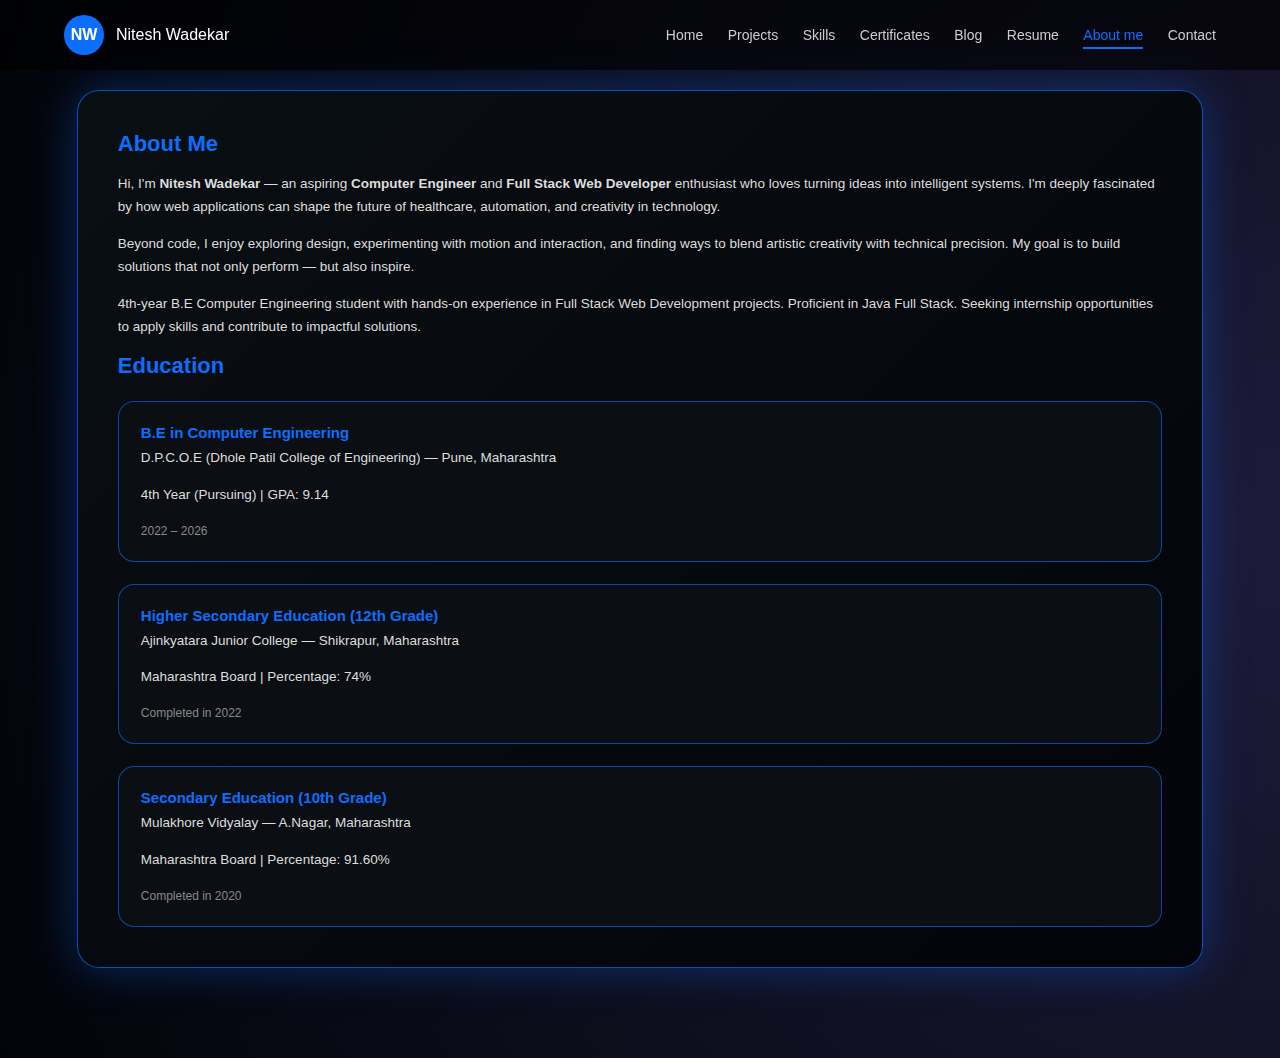
<file: about.html>
<!DOCTYPE html>
<html lang="en">
<head>
    <meta charset="UTF-8">
    <title>About Me</title>
    <meta name="viewport" content="width=device-width, initial-scale=1.0">

    <!-- COMMON CSS -->
    <link rel="stylesheet" href="css/common.css">

    <!-- PAGE CSS -->
    <link rel="stylesheet" href="css/about.css">
</head>
<body>

<canvas id="bg"></canvas>

<!-- NAVBAR (SAME STRUCTURE) -->
<header class="navbar">
    <div class="logo">
        <div class="logo-circle">NW</div>
        <span>Nitesh Wadekar</span>
    </div>
    <nav>
        <a href="index.html">Home</a>
        <a href="projects.html">Projects</a>
        <a href="skills.html">Skills</a>
        <a href="certification.html">Certificates</a>
        <a href="blog.html">Blog</a>
        <a href="resume.html">Resume</a>
        <a class="active" href="about.html">About me</a>
        <a href="contact.html">Contact</a>
    </nav>
</header>

<!-- ABOUT SECTION -->
<section class="about-section">
    <div class="about-box">

        <!-- ABOUT ME -->
        <h2 class="section-title">About Me</h2>

        <p>
            Hi, I'm <strong>Nitesh Wadekar</strong> — an aspiring
            <strong>Computer Engineer</strong> and
            <strong>Full Stack Web Developer</strong> enthusiast who loves
            turning ideas into intelligent systems. I'm deeply fascinated by
            how web applications can shape the future of healthcare,
            automation, and creativity in technology.
        </p>

        <p>
            Beyond code, I enjoy exploring design, experimenting with motion
            and interaction, and finding ways to blend artistic creativity
            with technical precision. My goal is to build solutions that not
            only perform — but also inspire.
        </p>

        <p>
            4th-year B.E Computer Engineering student with hands-on experience
            in Full Stack Web Development projects. Proficient in Java Full Stack.
            Seeking internship opportunities to apply skills and contribute
            to impactful solutions.
        </p>

        <!-- EDUCATION -->
        <h2 class="section-title">Education</h2>

        <!-- CARD 1 -->
        <div class="edu-card">
            <h3>B.E in Computer Engineering</h3>
            <p class="edu-sub">
                D.P.C.O.E (Dhole Patil College of Engineering) — Pune, Maharashtra
            </p>
            <p class="edu-meta">
                4th Year (Pursuing) | GPA: 9.14
            </p>
            <span class="edu-year">2022 – 2026</span>
        </div>

        <!-- CARD 2 -->
        <div class="edu-card">
            <h3>Higher Secondary Education (12th Grade)</h3>
            <p class="edu-sub">
                Ajinkyatara Junior College — Shikrapur, Maharashtra
            </p>
            <p class="edu-meta">
                Maharashtra Board | Percentage: 74%
            </p>
            <span class="edu-year">Completed in 2022</span>
        </div>

        <!-- CARD 3 -->
        <div class="edu-card">
            <h3>Secondary Education (10th Grade)</h3>
            <p class="edu-sub">
              Mulakhore Vidyalay  — A.Nagar, Maharashtra
            </p>
            <p class="edu-meta">
                Maharashtra Board | Percentage: 91.60%
            </p>
            <span class="edu-year">Completed in 2020</span>
        </div>

    </div>
</section>

</body>
</html>
</file>
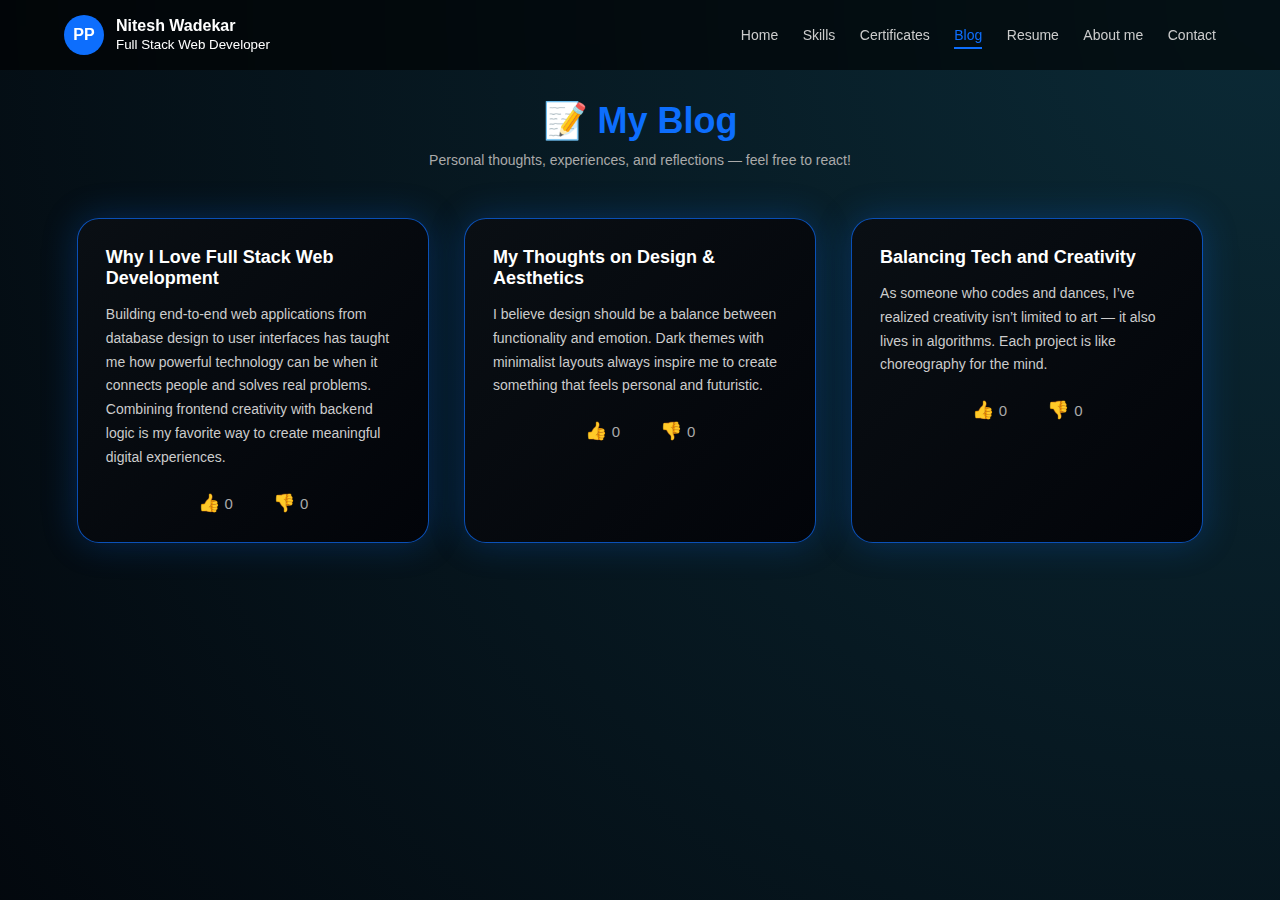
<file: blog.html>
<!DOCTYPE html>
<html lang="en">
<head>
    <meta charset="UTF-8">
    <title>Blog</title>
    <meta name="viewport" content="width=device-width, initial-scale=1.0">

    <!-- COMMON CSS -->
    <link rel="stylesheet" href="css/common.css">

    <!-- PAGE CSS -->
    <link rel="stylesheet" href="css/blog.css">
</head>
<body>

<canvas id="bg"></canvas>

<!-- NAVBAR (UNCHANGED STRUCTURE) -->
<header class="navbar">
    <div class="logo">
        <div class="logo-circle">PP</div>
        <div>
            <strong>Nitesh Wadekar </strong><br>
            <small>Full Stack Web Developer</small>
        </div>
    </div>

    <nav>
        <a href="index.html">Home</a>
        <!-- <a href="projects.html">Projects</a> -->
        <a href="skills.html">Skills</a>
        <a href="certification.html">Certificates</a>
        <a class="active" href="blog.html">Blog</a>
        <a href="resume.html">Resume</a>
        <a href="about.html">About me</a>
        <a href="contact.html">Contact</a>
    </nav>
</header>

<!-- BLOG SECTION -->
<section class="blog-section">

    <h1 class="blog-title">📝 My Blog</h1>
    <p class="blog-subtitle">
        Personal thoughts, experiences, and reflections — feel free to react!
    </p>

    <div class="blog-grid">

        <!-- BLOG CARD 1 -->
        <div class="blog-card">
            <h3>Why I Love Full Stack Web Development</h3>
            <p>
                Building end-to-end web applications from database design to
                user interfaces has taught me how powerful technology can be
                when it connects people and solves real problems. Combining
                frontend creativity with backend logic is my favorite way to
                create meaningful digital experiences.
            </p>

            <div class="blog-actions">
                <span>👍 <small>0</small></span>
                <span>👎 <small>0</small></span>
            </div>
        </div>

        <!-- BLOG CARD 2 -->
        <div class="blog-card">
            <h3>My Thoughts on Design & Aesthetics</h3>
            <p>
                I believe design should be a balance between functionality
                and emotion. Dark themes with minimalist layouts always
                inspire me to create something that feels personal and
                futuristic.
            </p>

            <div class="blog-actions">
                <span>👍 <small>0</small></span>
                <span>👎 <small>0</small></span>
            </div>
        </div>

        <!-- BLOG CARD 3 -->
        <div class="blog-card">
            <h3>Balancing Tech and Creativity</h3>
            <p>
                As someone who codes and dances, I’ve realized creativity
                isn’t limited to art — it also lives in algorithms. Each
                project is like choreography for the mind.
            </p>

            <div class="blog-actions">
                <span>👍 <small>0</small></span>
                <span>👎 <small>0</small></span>
            </div>
        </div>

    </div>

</section>

</body>
</html>
</file>
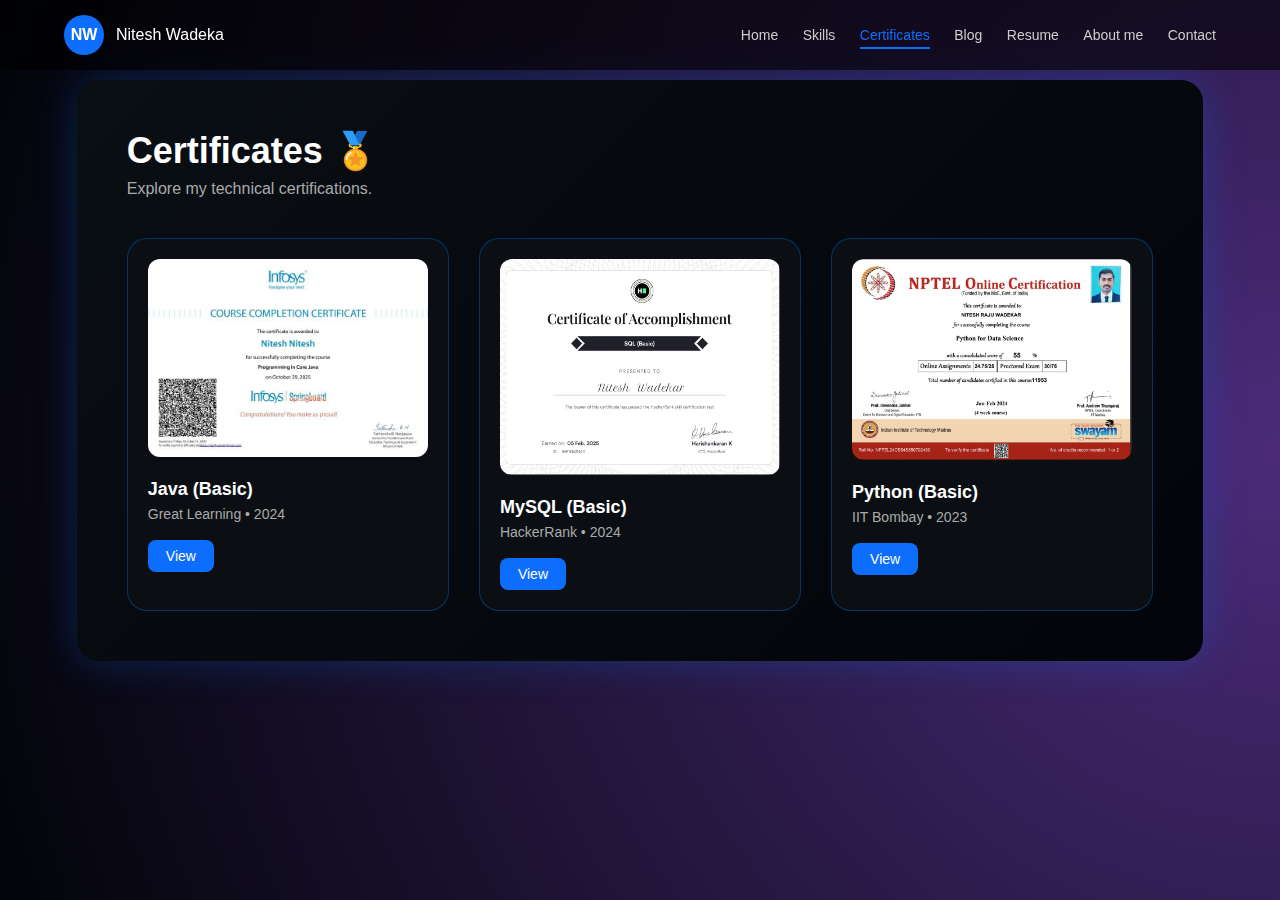
<file: certification.html>
<!DOCTYPE html>
<html lang="en">
<head>
<meta charset="UTF-8">
<title>Certificates</title>
<meta name="viewport" content="width=device-width, initial-scale=1.0">

<link rel="stylesheet" href="./css/common.css">
<link rel="stylesheet" href="./css/certification.css">
</head>

<body>
<canvas id="bg"></canvas>

<header class="navbar">
    <div class="logo">
        <div class="logo-circle">NW</div>
        <span>Nitesh Wadeka</span>
    </div>
    <nav>
        <a href="index.html">Home</a>
        <!-- <a href="projects.html">Projects</a> -->
        <a href="skills.html">Skills</a>
        <a class="active" href="certification.html">Certificates</a>
        <a href="blog.html">Blog</a>
        <a href="resume.html">Resume</a>
        <a href="about.html">About me</a>
        <a href="contact.html">Contact</a>
    </nav>
</header><section class="cert-wrapper">

    <div class="cert-container">

        <!-- HEADER -->
        <div class="cert-header">
            <h1>Certificates <span>🏅</span></h1>
            <p>Explore my technical certifications.</p>
        </div>

        <!-- CARDS -->
        <div class="cert-grid">

            <!-- JAVA -->
            <div class="cert-card">
                <img src="assets/infoysis.jpg" alt="Java Certificate">
                <h3>Java (Basic)</h3>
                <p>Great Learning • 2024</p>
                <a href="./assets/infoysis.jpg"
                   target="_blank" class="btn-view">View</a>
            </div>

            <!-- SQL -->
            <div class="cert-card">
                <img src="assets/sql.JPG" alt="SQL Certificate">
                <h3>MySQL (Basic)</h3>
                <p>HackerRank • 2024</p>
                <a href="assets/infoysis.jpg"
                   target="_blank" class="btn-view">View</a>
            </div>

            <!-- PYTHON -->
            <div class="cert-card">
                <img src="assets/Python.jpg" alt="Python Certificate">
                <h3>Python (Basic)</h3>
                <p>IIT Bombay • 2023</p>
                <a href="https://drive.google.com/file/d/1q2NXIyE5LQPIkkRE6TQm-kwaa-xFGV2H/view"
                   target="_blank" class="btn-view">View</a>
            </div>

        </div>

    </div>

</section>


<script src="./script.js"></script>
</body>
</html>
</file>
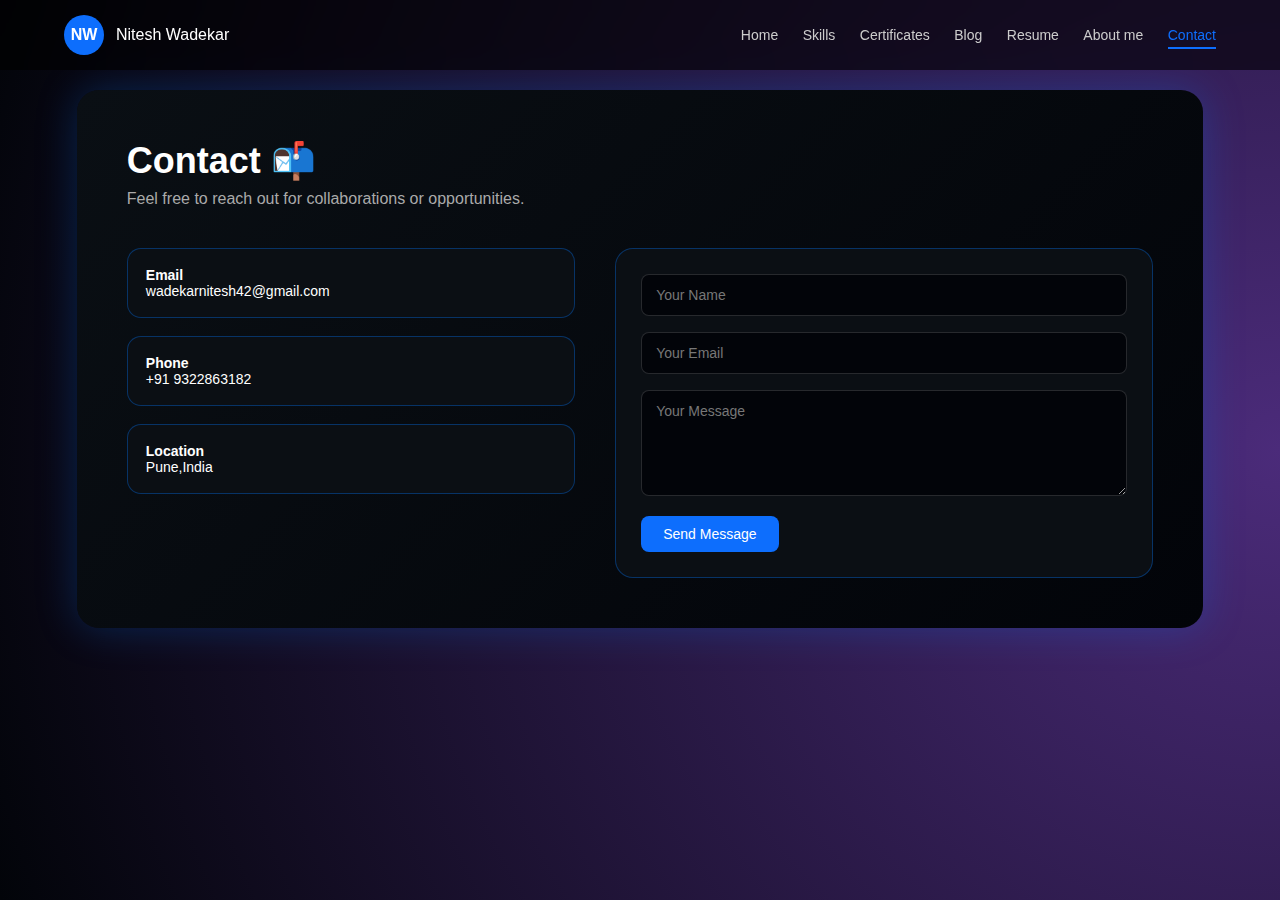
<file: contact.html>
<!DOCTYPE html>
<html lang="en">
<head>
    <meta charset="UTF-8">
    <title>Contact</title>
    <meta name="viewport" content="width=device-width, initial-scale=1.0">

    <!-- COMMON CSS -->
    <link rel="stylesheet" href="css/common.css">

    <!-- PAGE CSS -->
    <link rel="stylesheet" href="./css/contact.css">
</head>
<body>

<canvas id="bg"></canvas>

<!-- NAVBAR (UNCHANGED) -->
<header class="navbar">
    <div class="logo">
        <div class="logo-circle">NW</div>
        <span>Nitesh Wadekar</span>
    </div>
    <nav>
        <a href="index.html">Home</a>
        <!-- <a href="projects.html">Projects</a> -->
        <a href="skills.html">Skills</a>
        <a href="certification.html">Certificates</a>
        <a href="blog.html">Blog</a>
        <a href="resume.html">Resume</a>
        <a href="about.html">About me</a>
        <a class="active" href="contact.html">Contact</a>
    </nav>
</header>

<!-- CONTACT SECTION -->
<section class="contact-section">
    <div class="contact-box">

        <div class="contact-header">
            <h2>Contact <span>📬</span></h2>
            <p>Feel free to reach out for collaborations or opportunities.</p>
        </div>

        <div class="contact-grid">

            <!-- INFO -->
            <div class="contact-info">
                <p><strong>Email</strong><br>wadekarnitesh42@gmail.com</p>
                <p><strong>Phone</strong><br>+91 9322863182</p>
                <p><strong>Location</strong><br>Pune,India</p>
            </div>

            <!-- FORM -->
            <form class="contact-form">
                <input type="text" placeholder="Your Name" required>
                <input type="email" placeholder="Your Email" required>
                <textarea rows="5" placeholder="Your Message" required></textarea>
                <button type="submit">Send Message</button>
            </form>

        </div>

    </div>
</section>

</body>
</html>
</file>
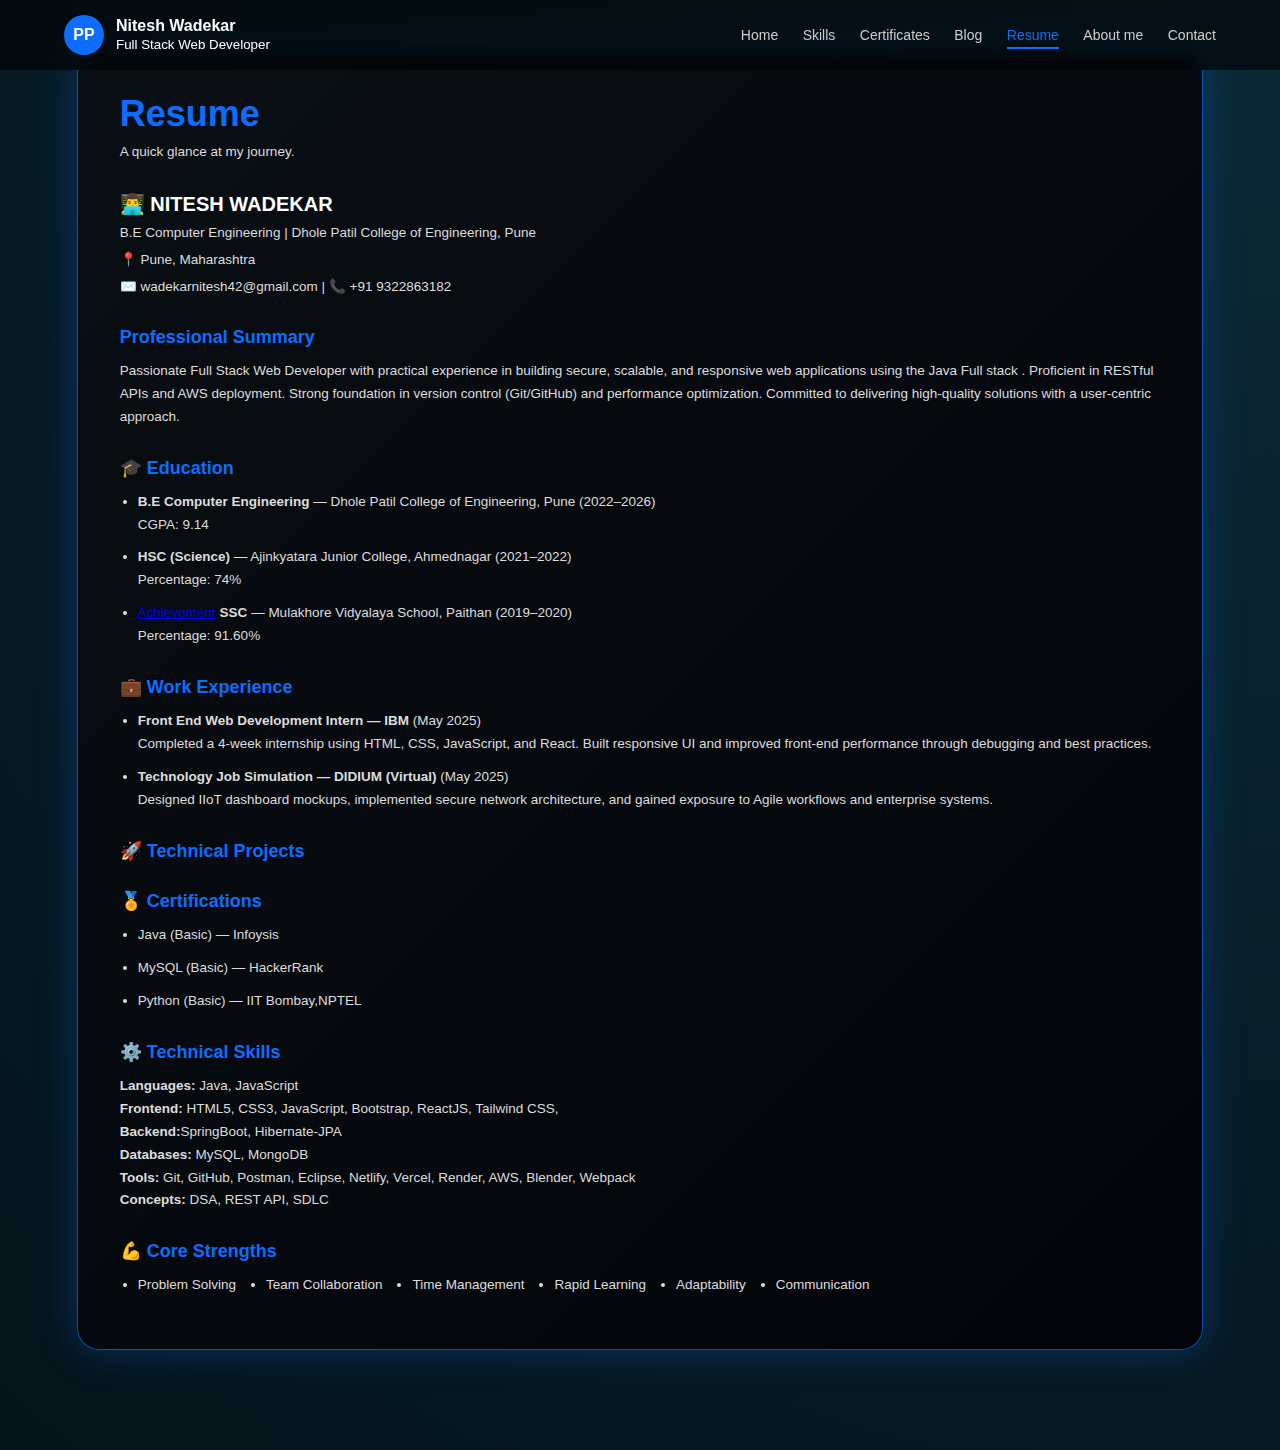
<file: resume.html>
<!DOCTYPE html>
<html lang="en">
<head>
    <meta charset="UTF-8">
    <title>Resume</title>
    <meta name="viewport" content="width=device-width, initial-scale=1.0">

    <!-- COMMON CSS -->
    <link rel="stylesheet" href="css/common.css">

    <!-- PAGE CSS -->
    <link rel="stylesheet" href="css/resume.css">
</head>
<body>

<canvas id="bg"></canvas>

<!-- NAVBAR (UNCHANGED STRUCTURE) -->
<header class="navbar">
    <div class="logo">
        <div class="logo-circle">PP</div>
        <div>
            <strong>Nitesh Wadekar</strong><br>
            <small>Full Stack Web Developer</small>
        </div>
    </div>

    <nav>
        <a href="index.html">Home</a>
        <!-- <a href="projects.html">Projects</a> -->
        <a href="skills.html">Skills</a>
        <a href="certification.html">Certificates</a>
        <a href="blog.html">Blog</a>
        <a class="active" href="resume.html">Resume</a>
        <a href="about.html">About me</a>
        <a href="contact.html">Contact</a>
    </nav>
</header>

<!-- RESUME SECTION -->
<section class="resume-section">
    <div class="resume-box">

        <!-- HEADER -->
        <h1 class="resume-title">Resume</h1>
        <p class="resume-subtitle">A quick glance at my journey.</p>

        <!-- BASIC INFO -->
        <div class="resume-header">
            <h2>👨‍💻 NITESH WADEKAR</h2>
            <p>B.E Computer Engineering | Dhole Patil College of Engineering, Pune</p>
            <p>📍 Pune, Maharashtra</p>
            <p>✉️ wadekarnitesh42@gmail.com | 📞 +91 9322863182</p>
        </div>

        <!-- SUMMARY -->
        <h3 class="section-title">Professional Summary</h3>
        <p>
            Passionate Full Stack Web Developer with practical experience in building secure,
            scalable, and responsive web applications using the Java Full stack . Proficient in RESTful APIs and AWS deployment. Strong foundation
            in version control (Git/GitHub) and performance optimization. Committed to delivering
            high-quality solutions with a user-centric approach.
        </p>

        <!-- EDUCATION -->
        <h3 class="section-title">🎓 Education</h3>
        <ul class="resume-list">
            <li>
                <strong>B.E Computer Engineering</strong> — Dhole Patil College of Engineering, Pune (2022–2026)<br>
                CGPA: 9.14
            </li>
            <li>
                <strong>HSC (Science)</strong> — Ajinkyatara Junior College, Ahmednagar (2021–2022)<br>
                Percentage: 74%
            </li>
            <li>
        <a href="achievement.html">Achievement</a>
                <strong>SSC</strong> — Mulakhore Vidyalaya School, Paithan (2019–2020)<br>
                Percentage: 91.60%
            </li>
        </ul>

        <!-- EXPERIENCE -->
        <h3 class="section-title">💼 Work Experience</h3>
        <ul class="resume-list">
            <li>
                <strong>Front End Web Development Intern — IBM</strong> (May 2025)<br>
                Completed a 4-week internship using HTML, CSS, JavaScript, and React.
                Built responsive UI and improved front-end performance through debugging
                and best practices.
            </li>
            <li>
                <strong>Technology Job Simulation — DIDIUM (Virtual)</strong> (May 2025)<br>
                Designed IIoT dashboard mockups, implemented secure network architecture,
                and gained exposure to Agile workflows and enterprise systems.
            </li>
        </ul>

        <!-- PROJECTS -->
        <h3 class="section-title">🚀 Technical Projects</h3>
        <ul class="resume-list">
            <!-- <li>
                <strong>Threecise – 3D Fitness & Dance Bot</strong> (Next.js, Three.js, Blender)<br>
                Built immersive 3D bot with 50+ interactive movements and low-latency UI.
            </li>
            <li>
                <strong>AgriVerse – Smart Agri Commerce Platform</strong> (Next.js, TypeScript, MongoDB, Stripe)<br>
                Full-stack platform with QR payments, dashboards, email notifications,
                and 15% improved checkout success rate.
            </li>
            <li>
                <strong>ZenCare – Mental Wellness Platform</strong> (HTML, CSS, JS, Bootstrap)<br>
                Secure platform with mobile-first design leading to 40% higher retention.
            </li> -->
        </ul>

        <!-- CERTIFICATIONS -->
        <h3 class="section-title">🏅 Certifications</h3>
        <ul class="resume-list">
            <li>Java (Basic) — Infoysis</li>
            <li>MySQL (Basic) — HackerRank</li>
            <li>Python (Basic) — IIT Bombay,NPTEL</li>
        </ul>

        <!-- SKILLS -->
        <h3 class="section-title">⚙️ Technical Skills</h3>
        <p>
            <strong>Languages:</strong> Java, JavaScript<br>
            <strong>Frontend:</strong> HTML5, CSS3, JavaScript, Bootstrap, ReactJS, Tailwind CSS,
           <br>
            <strong>Backend:</strong>SpringBoot, Hibernate-JPA<br>
            <strong>Databases:</strong> MySQL, MongoDB<br>
            <strong>Tools:</strong> Git, GitHub, Postman, Eclipse, Netlify, Vercel, Render, AWS,
            Blender, Webpack<br>
            <strong>Concepts:</strong> DSA, REST API, SDLC
        </p>

        <!-- STRENGTHS -->
        <h3 class="section-title">💪 Core Strengths</h3>
        <ul class="resume-list inline">
            <li>Problem Solving</li>
            <li>Team Collaboration</li>
            <li>Time Management</li>
            <li>Rapid Learning</li>
            <li>Adaptability</li>
            <li>Communication</li>
        </ul>

    </div>
</section>

</body>
</html>
</file>
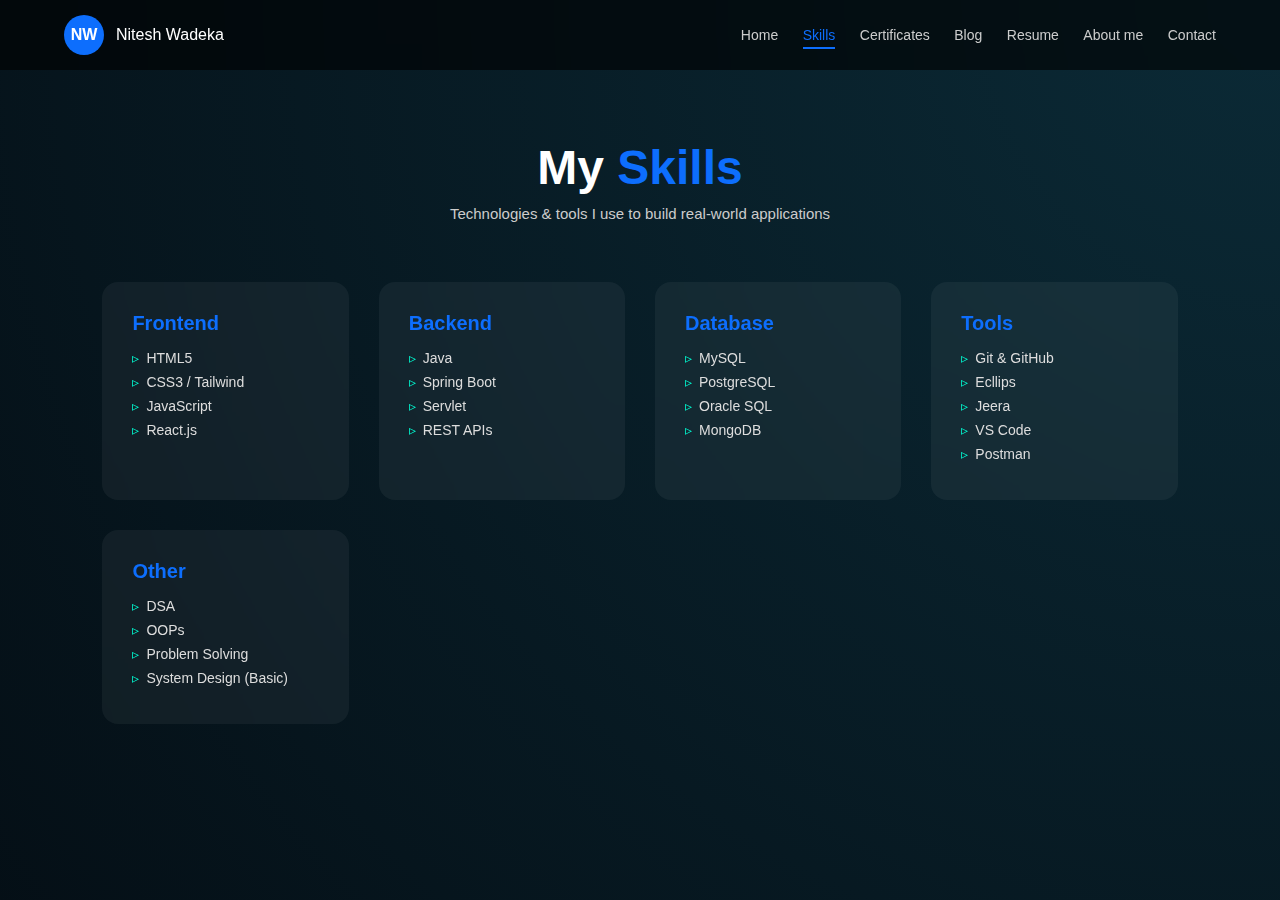
<file: skills.html>
<!DOCTYPE html>
<html lang="en">
<head>
    <meta charset="UTF-8">
    <title>Skills | Portfolio</title>
    <meta name="viewport" content="width=device-width, initial-scale=1.0">

    <!-- COMMON CSS -->
    <link rel="stylesheet" href="./css/common.css">

    <!-- SKILLS CSS -->
    <link rel="stylesheet" href="./css/skills.css">
</head>
<body>

<canvas id="bg"></canvas>

<!-- ================= NAVBAR ================= -->
<header class="navbar">
    <div class="logo">
        <div class="logo-circle">NW</div>
        <span>Nitesh Wadeka</span>
    </div>
    <nav>
        <a href="index.html">Home</a>
        <!-- <a href="projects.html">Projects</a> -->
        <a class="active" href="skills.html">Skills</a>
        <a href="certification.html">Certificates</a>
        <a href="blog.html">Blog</a>
        <a href="resume.html">Resume</a>
        <a href="about.html">About me</a>
        <a href="contact.html">Contact</a>
    </nav>
</header>

<!-- ================= SKILLS SECTION ================= -->
<section class="skills-section">

    <h1 class="skills-title">
        My <span>Skills</span>
    </h1>

    <p class="skills-subtitle">
        Technologies & tools I use to build real-world applications
    </p>

    <div class="skills-grid">

        <!-- SKILL CARD -->
        <div class="skill-card">
            <h3>Frontend</h3>
            <ul>
                <li>HTML5</li>
                <li>CSS3 / Tailwind</li>
                <li>JavaScript</li>
                <li>React.js</li>
            </ul>
        </div>

        <div class="skill-card">
            <h3>Backend</h3>
            <ul>
                <li>Java</li>
                <li>Spring Boot</li>
                <li>Servlet</li>
                <li>REST APIs</li>
            </ul>
        </div>

        <div class="skill-card">
            <h3>Database</h3>
            <ul>
                <li>MySQL</li>
                <li>PostgreSQL</li>
                <li>Oracle SQL</li>
                <li>MongoDB</li>
            </ul>
        </div>

        

        <div class="skill-card">
            <h3>Tools</h3>
            <ul>
                <li>Git & GitHub</li>
                <li>Ecllips</li>
                <li>Jeera</li>
                <li>VS Code</li>
                <li>Postman</li>
            </ul>
        </div>

        <div class="skill-card">
            <h3>Other</h3>
            <ul>
                <li>DSA</li>
                <li>OOPs</li>
                <li>Problem Solving</li>
                <li>System Design (Basic)</li>
            </ul>
        </div>

    </div>

</section>

<!-- COMMON JS -->
<script src="script.js"></script>

</body>
</html>
</file>
<file: css/about.css>
.about-section {
    min-height: 100vh;
    padding: 90px 6%;
    background: radial-gradient(circle at right, #1e1b3a, #020409);
}

/* MAIN CONTAINER */
.about-box {
    background: linear-gradient(135deg, #0a0f14, #020409);
    border-radius: 22px;
    padding: 40px;
    border: 1px solid rgba(13,110,253,0.7);
    box-shadow: 0 0 45px rgba(13,110,253,0.35);
}

/* TITLES */
.section-title {
    font-size: 22px;
    font-weight: 600;
    color: #0d6efd;
    margin-bottom: 16px;
}

/* PARAGRAPHS */
.about-box p {
    font-size: 13.5px;
    line-height: 1.7;
    color: #ddd;
    margin-bottom: 14px;
}

/* EDUCATION CARD */
.edu-card {
    margin-top: 22px;
    padding: 22px;
    border-radius: 16px;
    background: #0b0f14;
    border: 1px solid rgba(13,110,253,0.6);
}

/* EDUCATION TEXT */
.edu-card h3 {
    font-size: 15px;
    color: #0d6efd;
    margin-bottom: 6px;
}

.edu-sub {
    font-size: 13px;
    color: #eee;
    margin-bottom: 6px;
}

.edu-meta {
    font-size: 12px;
    color: #aaa;
    margin-bottom: 6px;
}

.edu-year {
    font-size: 12px;
    color: #888;
}

/* RESPONSIVE */
@media (max-width: 768px) {
    .about-box {
        padding: 28px;
    }
}
</file>
<file: css/blog.css>
.blog-section {
  min-height: auto;
  padding: 100px 6% 50px;
  text-align: center;
}

/* TITLE */
.blog-title {
  font-size: 36px;
  color: #0d6efd;
  margin-bottom: 10px;
}

.blog-subtitle {
  font-size: 14px;
  color: #aaa;
  margin-bottom: 50px;
}

/* GRID */
.blog-grid {
  display: grid;
  grid-template-columns: repeat(auto-fit, minmax(300px, 1fr));
  gap: 35px;
}

/* CARD */
.blog-card {
  background: linear-gradient(135deg, #0a0f14, #020409);
  border-radius: 22px;
  padding: 28px;
  text-align: left;
  border: 1px solid rgba(13, 110, 253, 0.7);
  box-shadow: 0 0 35px rgba(13, 110, 253, 0.25);
}

/* CARD TITLE */
.blog-card h3 {
  font-size: 18px;
  margin-bottom: 14px;
  color: #fff;
}

/* CARD TEXT */
.blog-card p {
  font-size: 14px;
  line-height: 1.7;
  color: #ccc;
}

/* ACTIONS */
.blog-actions {
  margin-top: 22px;
  display: flex;
  justify-content: center;
  gap: 40px;
  font-size: 18px;
  color: #aaa;
}

.blog-actions span {
  cursor: pointer;
  transition:
    transform 0.2s ease,
    color 0.2s ease;
}

.blog-actions span:hover {
  transform: scale(1.2);
  color: #0d6efd;
}

/* RESPONSIVE */
@media (max-width: 768px) {
  .blog-title {
    font-size: 30px;
  }
  .blog-grid {
    grid-template-columns: 1fr;
  }
}
</file>
<file: css/certification.css>
.certification {
  min-height: 100vh;
  padding: 150px 8%;
  text-align: center;
}

/* TYPING TITLE */
.typing-text {
  font-size: 48px;
  font-weight: 700;
  white-space: nowrap;
  overflow: hidden;
  border-right: 3px solid #0d6efd;
  width: 0;
  animation:
    typing 2.2s steps(16) forwards,
    blink 0.7s infinite;
}

.typing-text strong {
  color: #0d6efd;
}

@keyframes typing {
  to {
    width: 100%;
  }
}

@keyframes blink {
  50% {
    border-color: transparent;
  }
}

/* SUBTITLE */
.sub-text {
  margin-top: 18px;
  color: #aaa;
  opacity: 0;
  transform: translateY(20px);
  animation: fadeUp 1s ease forwards;
  animation-delay: 2.4s;
}

/* GRID */
.certificate-grid {
  margin-top: 70px;
  display: grid;
  grid-template-columns: repeat(auto-fit, minmax(260px, 1fr));
  gap: 35px;
  perspective: 1200px;
}

/* CARD */
.certificate-card {
  background: rgba(255, 255, 255, 0.06);
  backdrop-filter: blur(14px);
  border-radius: 18px;
  padding: 18px;
  opacity: 0;
  transform: translateY(60px) scale(0.9);
  transition:
    transform 0.5s ease,
    box-shadow 0.5s ease;
}

/* IMAGE */
.certificate-card img {
  width: 100%;
  border-radius: 12px;
  margin-bottom: 15px;
}

/* TEXT */
.certificate-card h3 {
  font-size: 17px;
  margin-bottom: 6px;
}

.certificate-card span {
  font-size: 13px;
  color: #0d6efd;
}

/* HOVER (PREMIUM VIDEO FEEL) */
.certificate-card:hover {
  transform: translateY(-18px) rotateX(6deg) rotateY(-6deg);
  box-shadow: 0 35px 80px rgba(13, 110, 253, 0.45);
}

/* REVEAL */
.certificate-card.show {
  opacity: 1;
  transform: translateY(0) scale(1);
}

/* ANIM */
@keyframes fadeUp {
  to {
    opacity: 1;
    transform: translateY(0);
  }
}

/* MOBILE */
@media (max-width: 768px) {
  .typing-text {
    font-size: 34px;
  }
}
/* ICON */
.cert-icon {
  font-size: 40px;
  margin-bottom: 12px;
}

/* MAKE CARD CLICKABLE */
.certificate-card {
  text-decoration: none;
  color: inherit;
}
.cert-wrapper {
  min-height: 100vh;
  padding: 80px 6%;
  background: radial-gradient(circle at right, #4b2b7a, #020409);
}

/* MAIN BOX */
.cert-container {
  background: linear-gradient(135deg, #0a0f14, #020409);
  border-radius: 22px;
  padding: 50px;
  box-shadow: 0 0 40px rgba(0, 120, 255, 0.25);
}

/* HEADER */
.cert-header h1 {
  font-size: 36px;
  margin-bottom: 8px;
}

.cert-header p {
  color: #aaa;
  margin-bottom: 40px;
}

/* GRID */
.cert-grid {
  display: grid;
  grid-template-columns: repeat(auto-fit, minmax(280px, 1fr));
  gap: 30px;
}

/* CARD */
.cert-card {
  background: #0b0f14;
  border-radius: 20px;
  padding: 20px;
  border: 1px solid rgba(0, 120, 255, 0.35);
  transition:
    transform 0.35s ease,
    box-shadow 0.35s ease;
}

/* IMAGE */
.cert-card img {
  width: 100%;
  border-radius: 12px;
  margin-bottom: 18px;
}

/* TEXT */
.cert-card h3 {
  font-size: 18px;
  margin-bottom: 6px;
}

.cert-card p {
  font-size: 14px;
  color: #aaa;
  margin-bottom: 18px;
}

/* BUTTON */
.btn-view {
  display: inline-block;
  padding: 8px 18px;
  background: #0d6efd;
  color: #fff;
  border-radius: 8px;
  font-size: 14px;
  text-decoration: none;
  transition:
    background 0.3s ease,
    transform 0.3s ease;
}

.btn-view:hover {
  background: #0056d2;
  transform: translateY(-2px);
}

/* HOVER CARD */
.cert-card:hover {
  transform: translateY(-10px);
  box-shadow: 0 25px 60px rgba(0, 120, 255, 0.35);
}

/* RESPONSIVE */
@media (max-width: 768px) {
  .cert-container {
    padding: 30px;
  }
  .cert-grid {
    grid-template-columns: 1fr;
  }
}
</file>
<file: css/contact.css>
/* SECTION WRAPPER */
.contact-section {
    min-height: 100vh;
    padding: 90px 6%;
    background: radial-gradient(circle at right, #4b2b7a, #020409);
}

/* MAIN BOX (SAME AS CERTIFICATES) */
.contact-box {
    background: linear-gradient(135deg, #0a0f14, #020409);
    border-radius: 22px;
    padding: 50px;
    box-shadow: 0 0 40px rgba(0,120,255,0.25);
}

/* HEADER */
.contact-header h2 {
    font-size: 36px;
    margin-bottom: 8px;
}

.contact-header p {
    color: #aaa;
    margin-bottom: 40px;
}

/* GRID */
.contact-grid {
    display: grid;
    grid-template-columns: 1fr 1.2fr;
    gap: 40px;
}

/* INFO BOX */
.contact-info p {
    background: #0b0f14;
    padding: 18px;
    border-radius: 14px;
    border: 1px solid rgba(0,120,255,0.35);
    margin-bottom: 18px;
    font-size: 14px;
}

/* FORM */
.contact-form {
    background: #0b0f14;
    padding: 25px;
    border-radius: 18px;
    border: 1px solid rgba(0,120,255,0.35);
}

.contact-form input,
.contact-form textarea {
    width: 100%;
    padding: 12px 14px;
    margin-bottom: 16px;
    background: #020409;
    border: 1px solid rgba(255,255,255,0.15);
    border-radius: 8px;
    color: #fff;
    font-size: 14px;
    outline: none;
}

.contact-form input::placeholder,
.contact-form textarea::placeholder {
    color: #777;
}

/* BUTTON (SAME STYLE AS VIEW BUTTON) */
.contact-form button {
    padding: 10px 22px;
    background: #0d6efd;
    color: #fff;
    border: none;
    border-radius: 8px;
    font-size: 14px;
    cursor: pointer;
    transition: background 0.3s ease, transform 0.3s ease;
}

.contact-form button:hover {
    background: #0056d2;
    transform: translateY(-2px);
}

/* RESPONSIVE */
@media (max-width: 768px) {
    .contact-grid {
        grid-template-columns: 1fr;
    }

    .contact-box {
        padding: 30px;
    }
}
</file>
<file: css/resume.css>
.resume-section {
  min-height: auto;
  padding: 50px 6% 100px;
}

/* MAIN CONTAINER */
.resume-box {
  background: linear-gradient(135deg, #0a0f14, #020409);
  border-radius: 22px;
  padding: 42px;
  border: 1px solid rgba(13, 110, 253, 0.7);
  box-shadow: 0 0 40px rgba(13, 110, 253, 0.3);
}

/* TITLE */
.resume-title {
  font-size: 36px;
  color: #0d6efd;
  margin-bottom: 6px;
}

.resume-subtitle {
  font-size: 14px;
  color: #aaa;
  margin-bottom: 28px;
}

/* HEADER */
.resume-header h2 {
  font-size: 20px;
  margin-bottom: 6px;
}

.resume-header p {
  font-size: 13.5px;
  color: #ccc;
  margin-bottom: 4px;
}

/* SECTION TITLES */
.section-title {
  margin-top: 28px;
  margin-bottom: 12px;
  font-size: 18px;
  color: #0d6efd;
}

/* TEXT */
.resume-box p {
  font-size: 13.5px;
  line-height: 1.7;
  color: #ddd;
}

/* LISTS */
.resume-list {
  margin-left: 18px;
}

.resume-list li {
  font-size: 13.5px;
  line-height: 1.7;
  color: #ddd;
  margin-bottom: 10px;
}

/* INLINE STRENGTHS */
.resume-list.inline {
  display: flex;
  flex-wrap: wrap;
  gap: 12px 30px;
}

.resume-list.inline li {
  list-style: disc;
}

/* RESPONSIVE */
@media (max-width: 768px) {
  .resume-box {
    padding: 28px;
  }

  .resume-title {
    font-size: 30px;
  }
}
</file>
<file: css/skills.css>
/* ================= SKILLS SECTION ================= */
.skills-section {
  min-height: 100vh;
  padding: 140px 8% 80px;
  text-align: center;
}

/* TITLE */
.skills-title {
  font-size: 48px;
  font-weight: 700;
  margin-bottom: 10px;
  animation: fadeDown 1s ease forwards;
}

.skills-title span {
  color: #0d6efd;
}

/* SUBTITLE */
.skills-subtitle {
  color: #ccc;
  font-size: 15px;
  margin-bottom: 60px;
  animation: fadeDown 1.2s ease forwards;
}

/* GRID */
.skills-grid {
  display: grid;
  grid-template-columns: repeat(auto-fit, minmax(240px, 1fr));
  gap: 30px;
  perspective: 1000px;
}

/* SKILL CARD */
.skill-card {
  background: rgba(255, 255, 255, 0.05);
  backdrop-filter: blur(14px);
  border-radius: 16px;
  padding: 30px;
  text-align: left;
  transform-style: preserve-3d;
  transition:
    transform 0.4s ease,
    box-shadow 0.4s ease;
  animation: fadeUp 1s ease forwards;
}

/* HOVER EFFECT */
.skill-card:hover {
  transform: translateY(-15px) rotateX(6deg) rotateY(-6deg);
  box-shadow: 0 30px 60px rgba(0, 0, 0, 0.5);
}

/* CARD TITLE */
.skill-card h3 {
  font-size: 20px;
  margin-bottom: 15px;
  color: #0d6efd;
}

/* LIST */
.skill-card ul {
  list-style: none;
}

.skill-card ul li {
  font-size: 14px;
  color: #ddd;
  margin-bottom: 8px;
  position: relative;
  padding-left: 14px;
}

/* BULLET */
.skill-card ul li::before {
  content: "▹";
  position: absolute;
  left: 0;
  color: #00ffd5;
}

/* ================= ANIMATIONS ================= */
@keyframes fadeUp {
  from {
    opacity: 0;
    transform: translateY(40px);
  }
  to {
    opacity: 1;
    transform: translateY(0);
  }
}

@keyframes fadeDown {
  from {
    opacity: 0;
    transform: translateY(-40px);
  }
  to {
    opacity: 1;
    transform: translateY(0);
  }
}

/* ================= RESPONSIVE ================= */
@media (max-width: 768px) {
  .skills-title {
    font-size: 36px;
  }

  .skill-card {
    text-align: center;
  }

  .skill-card ul li {
    padding-left: 0;
  }

  .skill-card ul li::before {
    display: none;
  }
  .skills-grid {
    grid-template-columns: 1fr;
  }
}
</file>
<file: css/common.css>
/* ================= RESET ================= */
* {
  margin: 0;
  padding: 0;
  box-sizing: border-box;
  font-family: "Poppins", sans-serif;
}

/* ================= BODY ================= */
body {
  perspective: 1200px;
  overflow-x: hidden;
  background: radial-gradient(circle at top, #0b2a36, #020409);
  color: #fff;
  background-size: 200% 200%;
  animation: bgMove 12s ease infinite;
}

@keyframes bgMove {
  0% {
    background-position: 0% 50%;
  }
  50% {
    background-position: 100% 50%;
  }
  100% {
    background-position: 0% 50%;
  }
}

/* ================= CANVAS BG ================= */
#bg {
  position: fixed;
  inset: 0;
  z-index: -1;
}

/* ================= NAVBAR ================= */
.navbar {
  position: fixed;
  top: 0;
  width: 100%;
  padding: 15px 5%;
  display: flex;
  justify-content: space-between;
  align-items: center;
  background: rgba(0, 0, 0, 0.6);
  backdrop-filter: blur(10px);
  z-index: 1000;
}

.logo {
  display: flex;
  gap: 12px;
  align-items: center;
}

.logo-circle {
  width: 40px;
  height: 40px;
  border-radius: 50%;
  background: #0d6efd;
  display: flex;
  align-items: center;
  justify-content: center;
  font-weight: bold;
}

/* ================= NAV LINKS ================= */
nav a {
  margin-left: 20px;
  text-decoration: none;
  color: #ccc;
  font-size: 14px;
  position: relative;
  transition: color 0.3s ease;
}

nav a::after {
  content: "";
  position: absolute;
  left: 0;
  bottom: -6px;
  width: 0%;
  height: 2px;
  background: #0d6efd;
  transition: width 0.3s ease;
}

nav a:hover,
nav a.active {
  color: #0d6efd;
}

nav a:hover::after,
nav a.active::after {
  width: 100%;
}

/* ================= HERO BASE ================= */
.hero {
  min-height: 100vh;
  padding: 140px 8% 80px;
  display: grid;
  grid-template-columns: 1fr 1.3fr;
  gap: 60px;
}

/* LEFT SIDE FIX (IMPORTANT) */
.hero-left {
  display: flex;
  align-items: center;
  justify-content: center;
}

/* ================= PROFILE IMAGE ================= */
.profile-ring {
  width: 360px;
  height: 360px;
  border-radius: 50%;
  padding: 6px;
  background: linear-gradient(135deg, #0d6efd, #00ffd5);
  transform-style: preserve-3d;
  transition:
    transform 0.2s ease,
    box-shadow 0.3s ease;
}

.profile-ring:hover {
  box-shadow: 0 0 60px rgba(13, 110, 253, 0.6);
}

.profile-ring img {
  width: 100%;
  height: 100%;
  border-radius: 50%;
  object-fit: cover;
}

/* ================= CARDS ================= */
.info-cards {
  display: grid;
  grid-template-columns: repeat(auto-fit, minmax(220px, 1fr));
  gap: 20px;
  margin-top: 30px;
}

.card {
  background: rgba(255, 255, 255, 0.05);
  padding: 18px;
  border-radius: 12px;
  backdrop-filter: blur(10px);
  transition:
    transform 0.3s ease,
    box-shadow 0.3s ease;
}

.card:hover {
  transform: translateY(-10px);
  box-shadow: 0 25px 50px rgba(0, 0, 0, 0.4);
}

.card p {
  font-size: 14px;
  color: #ccc;
  margin-top: 6px;
}

/* ================= RESPONSIVE NAVBAR ================= */
.menu-toggle {
  display: none;
  flex-direction: column;
  justify-content: space-between;
  width: 30px;
  height: 21px;
  cursor: pointer;
}

.menu-toggle .bar {
  height: 3px;
  width: 100%;
  background: #fff;
  border-radius: 3px;
  transition: all 0.3s ease;
}

@media (max-width: 900px) {
  .hero {
    grid-template-columns: 1fr;
    text-align: center;
  }

  .profile-ring {
    margin: 0 auto;
    width: 280px;
    height: 280px;
  }

  .menu-toggle {
    display: flex;
  }

  nav {
    position: absolute;
    top: 100%;
    left: 0;
    width: 100%;
    background: rgba(0, 0, 0, 0.95);
    flex-direction: column;
    align-items: center;
    padding: 20px 0;
    clip-path: circle(0% at 100% 0);
    transition: clip-path 0.5s ease-in-out;
  }

  nav.active {
    clip-path: circle(150% at 100% 0);
  }

  nav a {
    margin: 15px 0;
    font-size: 18px;
    display: block;
  }
}
</file>
